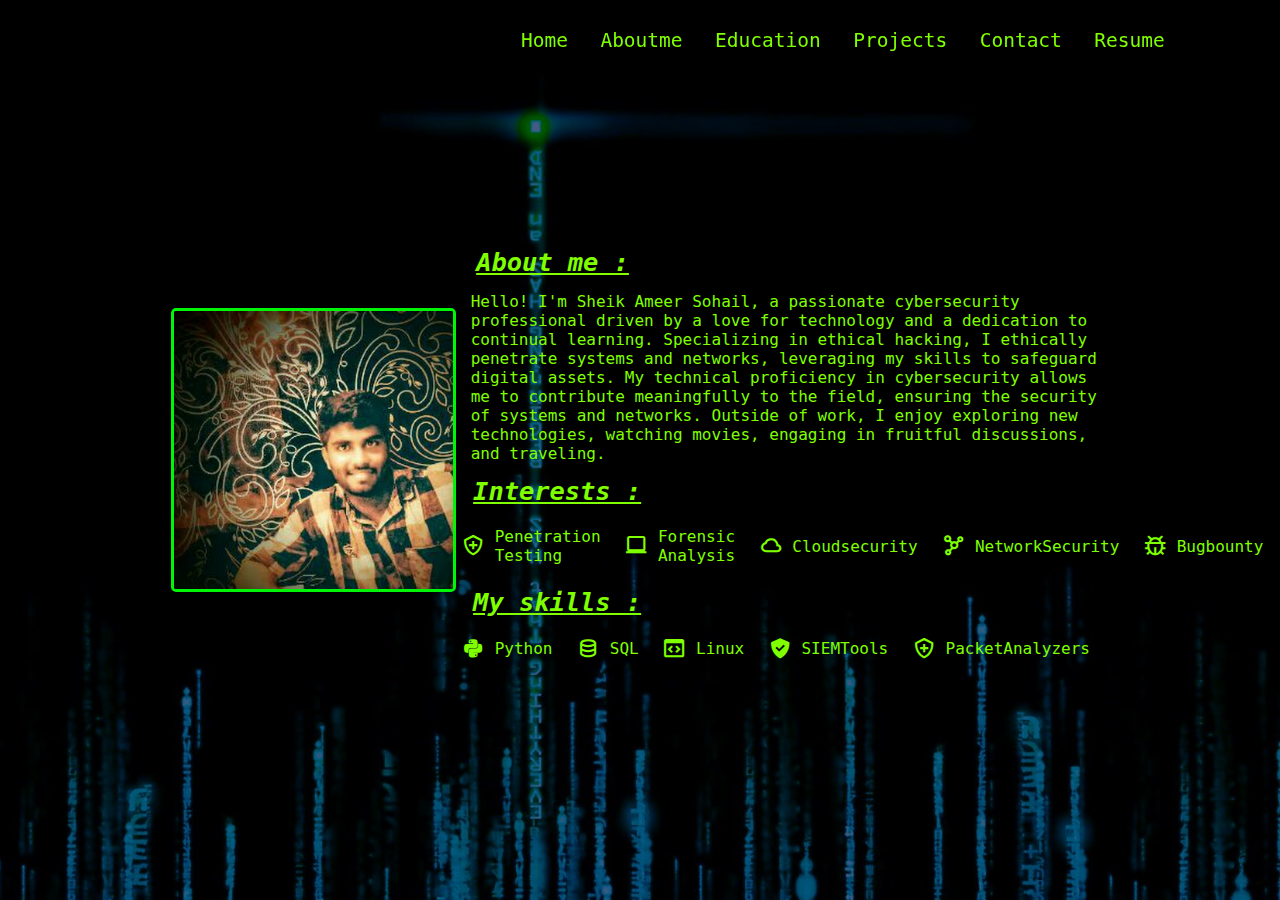
<file: About me.html>
<!DOCTYPE html>
<html lang="en">

<head>
    <meta charset="UTF-8">
    <meta http-equiv="X-UA-Compatible" content="IE=edge">
    <meta name="viewport" content="width=device-width, initial-scale=1.0">
    <meta name="msapplication-tap-highlight" content="no">
    <meta content="Am33r sohail" name="author">
  
    <link rel="apple-touch-icon" sizes="180x180" href="favicon_io/favicon.ico">
    <link href="favicon_io/favicon.ico" rel="icon">
    <title>About me</title>

<!--box icons toggle button (hamburger menu)-->
<link href='https://unpkg.com/boxicons@2.1.4/css/boxicons.min.css' rel='stylesheet'>

<!--custom css-->    
<link rel="stylesheet" href="style.css">
</head>
    <!--header design-->
    <header class="header">
        <a href=""></a>

        <i class='bx bx-menu' id="menu-icon"></i>
        <nav class="navbar">
            <a href="index.html"title="">Home</a>
            <a href="About me.html"title="">Aboutme</a>
            <a href="Education.html"title="">Education</a>
            <a href="Projects.html"title="">Projects</a>
            <a href="Contact.html"title="">Contact</a>   
            <a href="Photo resume SS.pdf"title="">Resume</a>   
        </nav>
    </header>
    <Body>
    <div class="Abbg">
            <img src="sohail pf.jpg" alt="">
        <div class="right">
            <h1>About me :</h1>
             <P>Hello! I'm Sheik Ameer Sohail, a passionate cybersecurity professional driven by a love for technology and a dedication to continual learning.
                Specializing in ethical hacking, I ethically penetrate systems and networks, leveraging my skills to safeguard digital assets. My technical proficiency in cybersecurity allows me to contribute meaningfully to the field, ensuring the security of systems and networks.
                Outside of work, I enjoy exploring new technologies, watching movies, engaging in fruitful discussions, and traveling.</P>
                <div class="interests">
                    <h3>Interests :</h3>
                    <ul>
                        <li>
                            <span class="interests-logo">
                                <i class='bx bx-shield-plus bx-lg'></i>
                            </span>
                            <p>Penetration Testing</p>
                        </li>
                         <li>
                            <span class="interests-logo">
                                <i class='bx bx-laptop bx-lg'></i>
                            </span>
                            <p>Forensic Analysis</p>
                        </li>
                        <li>
                            <span class="interests-logo">
                                <i class='bx bx-cloud bx-lg'></i>
                            </span>
                            <p>Cloudsecurity</p>
                        </li>
                        <li>
                            <span class="interests-logo">
                                <i class='bx bx-network-chart bx-lg'></i>
                            </span>
                            <p>NetworkSecurity</p>
                        </li>
                        <li>
                            <span class="interests-logo">
                                <i class='bx bx-bug bx-lg' ></i>
                            </span>
                            <p>Bugbounty</p>
                        </li>
                        <li>
                            <span class="interests-logo">
                                <i class='bx bx-shield-quarter bx-lg'></i>
                            </span>
                            <p>EthicalHacking</p>
                        </li>
                    </ul>
                </div>
                <div class="Myskills">
                    <h3>My skills :</h3>
                    <ul>
                        <li>
                            <span class="Myskills-logo">
                                <i class='bx bxl-python bx-lg'></i>
                            </span>
                            <p>Python</p>
                        </li>
                         <li>
                            <span class="Myskills-logo">
                                <i class='bx bx-data bx-lg'></i>
                            </span>
                            <p>SQL</p>
                        </li>
                        <li>
                            <span class="Myskills-logo">
                                <i class='bx bx-code-block bx-lg'></i>
                            </span>
                            <p>Linux</p>
                        </li>
                        <li>
                            <span class="Myskills-logo">
                                <i class='bx bxs-check-shield bx-lg'></i>
                            </span>
                            <p>SIEMTools</p>
                        </li>
                        <li>
                            <span class="Myskills-logo">
                                <i class='bx bx-shield-plus bx-lg'></i>
                            </span>
                            <p>PacketAnalyzers</p>
                        </li>
                    </ul>
                </div>
            </div>
        <script src="script.js"></script>
        
    </div>
    </Body>
</html>
</file>
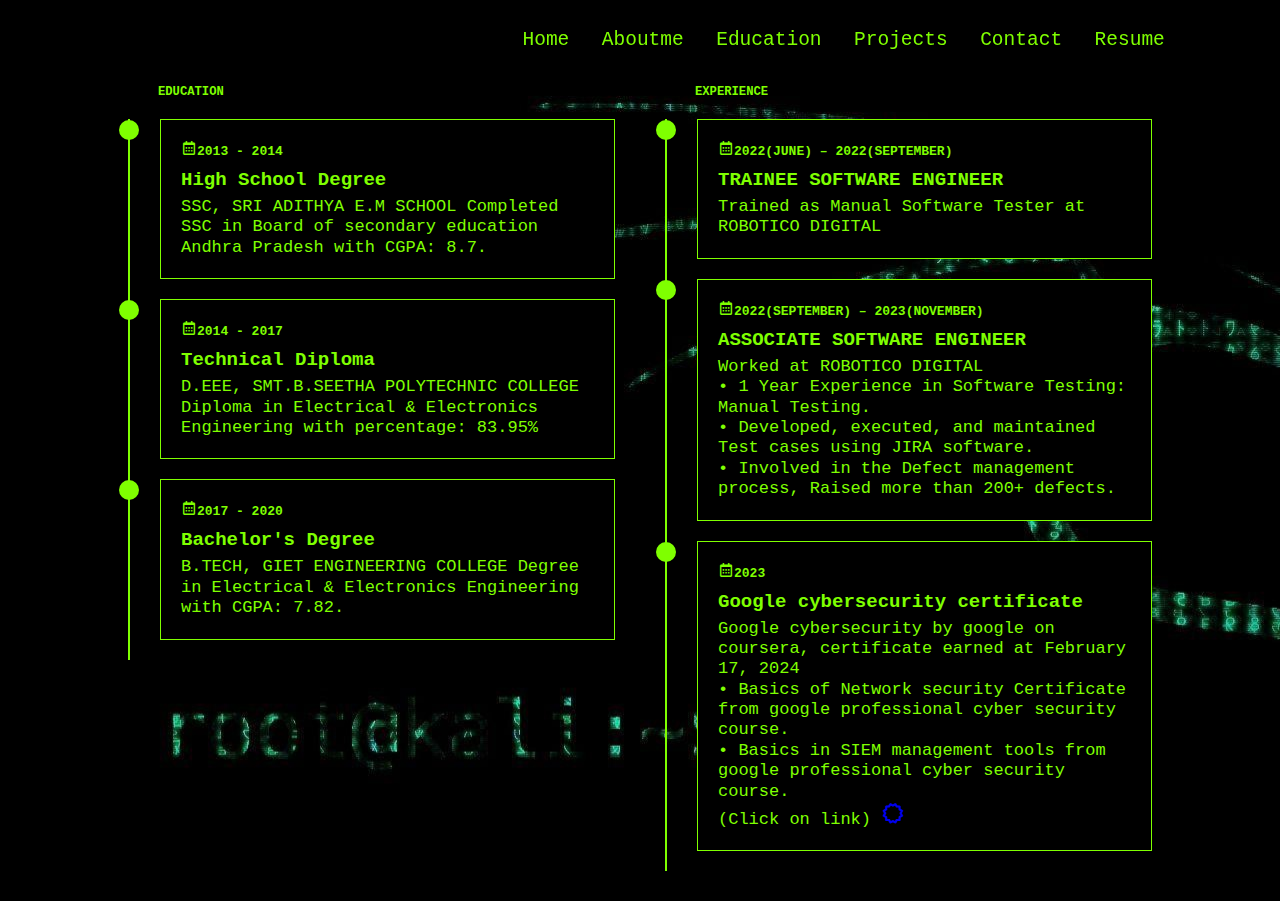
<file: Education.html>
<!DOCTYPE html>
<html lang="en">

<head>
    <meta charset="UTF-8">
    <meta http-equiv="X-UA-Compatible" content="IE=edge">
    <meta name="viewport" content="width=device-width, initial-scale=1.0">
    <meta name="msapplication-tap-highlight" content="no">
    <meta content="Am33r sohail" name="author">
  
    <link rel="apple-touch-icon" sizes="180x180" href="favicon_io/favicon.ico">
    <link href="favicon_io/favicon.ico" rel="icon">
    <title>Education</title>

<!--box icons toggle button (hamburger menu)-->
<link href='https://unpkg.com/boxicons@2.1.4/css/boxicons.min.css' rel='stylesheet'>

<!--custom css-->    
<link rel="stylesheet" href="style.css">
</head>
    <!--header design-->
    <header class="header">
        <a href=""></a>

        <i class='bx bx-menu' id="menu-icon"></i>
        <nav class="navbar">
            <a href="index.html"title="">Home</a>
            <a href="About me.html"title="">Aboutme</a>
            <a href="Education.html"title="">Education</a>
            <a href="Projects.html"title="">Projects</a>
            <a href="Contact.html"title="">Contact</a>   
            <a href="Photo resume SS.pdf"title="">Resume</a> 
        </nav>
    </header>
    <Body>
        <div class="trunk">
	
            <main class="row">
                
                <!--   *******  Education Section Starts  *******   -->
        
                <section class="col">
                    
                    <header class="title">
                        <h2>EDUCATION</h2>
                    </header>
        
                    <div class="contents">
                        
                        <div class="box">
                            <h4><i class="bx bx-calendar"></i>2013 - 2014</h4>
                            <h3>High School Degree</h3>
                            <p>SSC, SRI ADITHYA E.M SCHOOL Completed SSC in Board of secondary education Andhra Pradesh with CGPA:  8.7.</p>
                        </div>
        
                        <div class="box">
                            <h4><i class="bx bx-calendar"></i>2014 - 2017</h4>
                            <h3>Technical Diploma</h3>
                            <p>D.EEE, SMT.B.SEETHA POLYTECHNIC COLLEGE Diploma in Electrical & Electronics Engineering with percentage: 83.95% </p>
                        </div>
        
                        <div class="box">
                            <h4><i class="bx bx-calendar"></i>2017 - 2020</h4>
                            <h3>Bachelor's Degree</h3>
                            <p>B.TECH, GIET ENGINEERING COLLEGE Degree in Electrical & Electronics Engineering with CGPA:  7.82.</p>
                        </div>
        
                    </div>
                </section>
        
                <!--   *******  Education Section Ends  *******   -->
        
                <!--   *******  Experience Section Starts  *******  -->
        
                <section class="col">
                    
                    <header class="title">
                        <h2>EXPERIENCE</h2>
                    </header>
        
                    <div class="contents">
                        
                        <div class="box">
                            <h4><i class="bx bx-calendar"></i>2022(JUNE) – 2022(SEPTEMBER)</h4>
                            <h3>TRAINEE SOFTWARE ENGINEER</h3>
                            <p>Trained as Manual Software Tester at ROBOTICO DIGITAL</p>
                        </div>
        
                        <div class="box">
                            <h4><i class="bx bx-calendar"></i>2022(SEPTEMBER) – 2023(NOVEMBER)</h4>
                            <h3>ASSOCIATE SOFTWARE ENGINEER </h3>
                            <p>Worked at ROBOTICO DIGITAL<br>
                                •	1 Year Experience in Software Testing:  Manual Testing.<br>
                                •	Developed, executed, and maintained Test cases using JIRA software.<br>
                                •	Involved in the Defect management process, Raised more than 200+ defects.</p>
                        </div>
        
                        <div class="box">
                            <h4><i class="bx bx-calendar"></i>2023</h4>
                            <h3>Google cybersecurity certificate</h3>
                            <p> Google cybersecurity by google on coursera, certificate earned at February 17, 2024<br>
                                •	Basics of Network security Certificate from google professional cyber security course.<br>
                                •	Basics in SIEM management tools from google professional cyber security course.<br>
                                    (Click on link) <a href="https://coursera.org/verify/professional-cert/LXQN6D26VHNN"><i class='bx bx-certification bx-lg'></i></a></p>
                                
                        </div>
        
                    </div>
                </section>
        
                <!--   *******  Experience Section Ends   *******  -->
            </main>
        </div>
        <script src="script.js"></script>
    </Body>
</html>
</file>
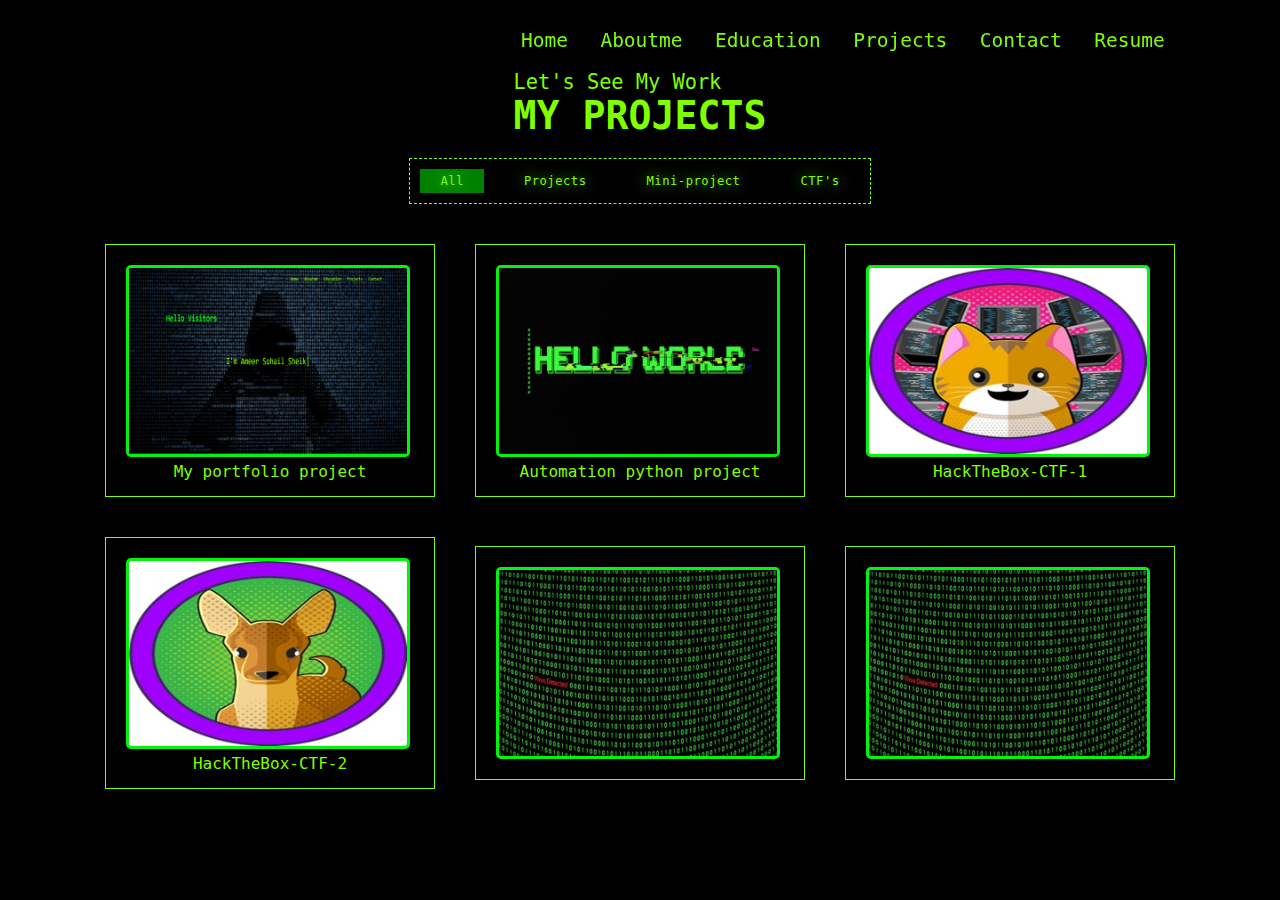
<file: Projects.html>
<!DOCTYPE html>
<html lang="en">

<head>
    <meta charset="UTF-8">
    <meta http-equiv="X-UA-Compatible" content="IE=edge">
    <meta name="viewport" content="width=device-width, initial-scale=1.0">
    <meta name="msapplication-tap-highlight" content="no">
    <meta content="Am33r sohail" name="author">
  
    <link rel="apple-touch-icon" sizes="180x180" href="favicon_io/favicon.ico">
    <link href="favicon_io/favicon.ico" rel="icon">
    <title>Projects</title>

<!--box icons toggle button (hamburger menu)-->
<link href='https://unpkg.com/boxicons@2.1.4/css/boxicons.min.css' rel='stylesheet'>
<!----------------<link href="lightbox/lightbox.min.css" rel="stylesheet">--->
<link href="lightbox/lightboxjs.min.css" rel="stylesheet">

<!-------------------------JQuery--------------------------------------------------------------------------->
<script src="https://ajax.googleapis.com/ajax/libs/jquery/3.6.0/jquery.min.js"></script>

<!--------------light box js--------------------------------------------------------------------------------->
<script src="lightbox/lightboxjs.min.js"></script>
<!--custom css-->    
<link rel="stylesheet" href="style.css">
</head>
    <!--header design-->
    <header class="header">
        <a href=""></a>

        <i class='bx bx-menu' id="menu-icon"></i>
        <nav class="navbar">
            <a href="index.html"title="">Home</a>
            <a href="About me.html"title="">Aboutme</a>
            <a href="Education.html"title="">Education</a>
            <a href="Projects.html"title="">Projects</a>
            <a href="Contact.html"title="">Contact</a>   
            <a href="Photo resume SS.pdf"title="">Resume</a>  
        </nav>
    </header>
    <body>
    <!----------------Project section------------------------------->
    <section id="project">

        <!---------------------Project heading---------------------->
        <div class="project-heading">
            <span>Let's See My Work</span>
            <h3>My Projects</h3>
        </div>
        <!---------------------filter--------------------------------->
        <ul class="project-filter">
            <li class="list project-filter-active" data-filter="all">All</li>
            <li class="list" data-filter="Projects">Projects</li>
            <li class="list" data-filter="Mini-project">Mini-project</li>
            <li class="list" data-filter="CTF">CTF's</li>
        </ul>

        <!-------------------container---------------------------------->
        <div class="project-container">
            
            <!--------------------box-1---------------------------------->
            <a href ="pages/Myportfolio.html"   class="lightboxjs-link Projects" data-width="1000" data-height="500">
                <img src="Assets/portfolio.png" >
                <p>My portfolio project</p>
            </a>
             <!--------------------box-2---------------------------------->
             <a href ="pages/mini-project.html"   class="lightboxjs-link Mini-project" data-width="1000" data-height="500">
                <img src="Assets/Mini project.jpg" >
                <p>Automation python project</p>
            </a> 
            <!--------------------box-3---------------------------------->
            <a href ="pages/CTF-1.html"   class="lightboxjs-link CTF" data-width="1000" data-height="500">
                <img src="Assets/CTF-1.jpg" >
                <p>HackTheBox-CTF-1</p>
            </a> 
            <!--------------------box-4---------------------------------->
            <a href ="pages/CTF-2.html"   class="lightboxjs-link CTF" data-width="1000" data-height="500">
                <img src="Assets/CTF-2.jpg" >
                <p>HackTheBox-CTF-2</p>
            </a> 
            <!--------------------box-5---------------------------------->
            <a href ="Assets/hacker-theme-ts1.jpg"   class="lightboxjs-link" data-width="1000" data-height="500">
                <img src="Assets/hacker-theme-ts1.jpg" >
            </a> 
            <!--------------------box-6---------------------------------->
            <a href ="Assets/hacker-theme-ts1.jpg"   class="lightboxjs-link" data-width="1000" data-height="500">
                <img src="Assets/hacker-theme-ts1.jpg" >
            </a> 
        </div>
    </section>
    <script type="text/javascript">
        $(document).ready(function(){
        $('.project-filter li').click(function(){
            // Remove the project-filter-active class from all list items
            $('.project-filter li').removeClass('project-filter-active');
            // Add the project-filter-active class only to the clicked list item
            $(this).addClass('project-filter-active');
        });
    });
// for project/CTF's/mini project filter
$(document).ready(function(){
    $('.list').click(function(){
        const value = $(this).attr('data-filter');
        if(value == 'all'){
            $('.lightboxjs-link').show('1000');
        }
        else{
            $('.lightboxjs-link').not('.'+value).hide('1000');
            $('.lightboxjs-link').filter('.'+value).show('1000');
        }
    })
})
</script>
            
        <script src="script.js"></script>
    </body>
</html>
</file>
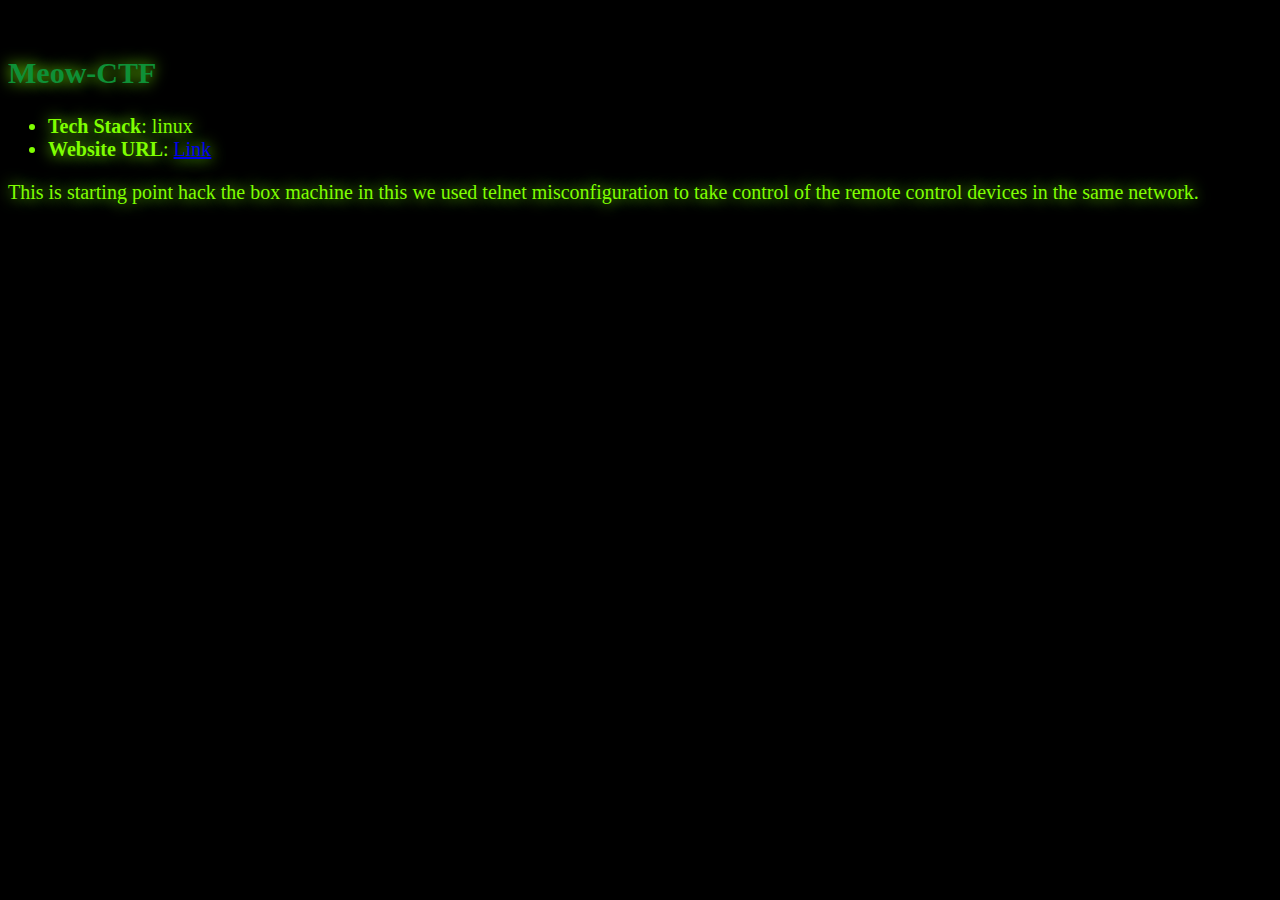
<file: pages/CTF-1.html>
<!DOCTYPE html>
<html lang="en">
<head>
    <meta charset="UTF-8">
    <title>Meow-CTF</title>
</head>
<body style="background-color:black; color:chartreuse;font-family: lucida console; font-size: 20px;text-shadow:0px 0px 15px chartreuse">
    
    <main id="main">
      
    <div id="portfolio-details" class="portfolio-details">
      <div class="container">

        <div class="row">

          <div class="col-lg-12 portfolio-info">
            <br>
            <h2 style="color:rgb(14, 144, 55)">Meow-CTF</h2>
            <ul>
              <li><strong>Tech Stack</strong>: linux</li>
              <li><strong>Website URL</strong>: <a href="https://www.hackthebox.com/achievement/machine/1785072/394" target="_blank">Link</a></li>
            </ul>

              <p>
                This is starting point hack the box machine in this we used telnet misconfiguration to take control of the remote control devices in the same network.
              </p>
          </div>

        </div>

      </div>
    </div><!-- End Portfolio Details -->
  </main><!-- End #main -->

</body>
</html>
</file>
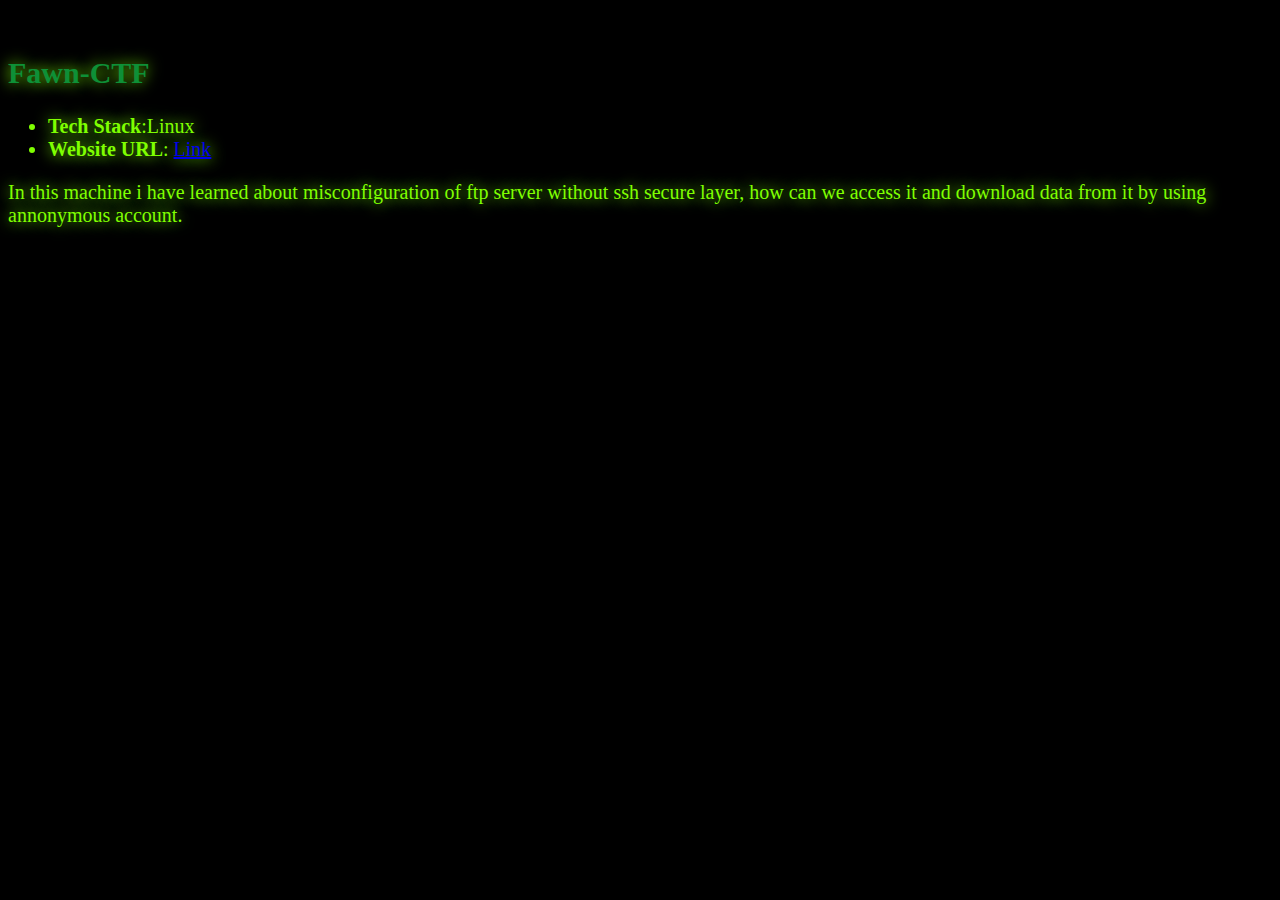
<file: pages/CTF-2.html>
<!DOCTYPE html>
<html lang="en">
<head>
    <meta charset="UTF-8">
    <title>Fawn-CTF</title>
</head>
<body style="background-color:black; color:chartreuse;font-family: lucida console; font-size: 20px;text-shadow:0px 0px 15px chartreuse">
    
    <main id="main">
      
    <div id="portfolio-details" class="portfolio-details">
      <div class="container">

        <div class="row">

          <div class="col-lg-12 portfolio-info">
            <br>
            <h2 style="color:rgb(14, 144, 55)">Fawn-CTF</h2>
            <ul>
              <li><strong>Tech Stack</strong>:Linux</li>
              <li><strong>Website URL</strong>: <a href="https://drive.google.com/drive/folders/1bsBev5W_L7-pGmXr3noj2EDKUxETcRNN?usp=drive_link" target="_blank">Link</a></li>
            </ul>

              <p>
                In this machine i have learned about misconfiguration of ftp server without ssh secure layer, how can we access it and download data from it by using annonymous account.
              </p>
          </div>

        </div>

      </div>
    </div><!-- End Portfolio Details -->
  </main><!-- End #main -->

</body>
</html>
</file>
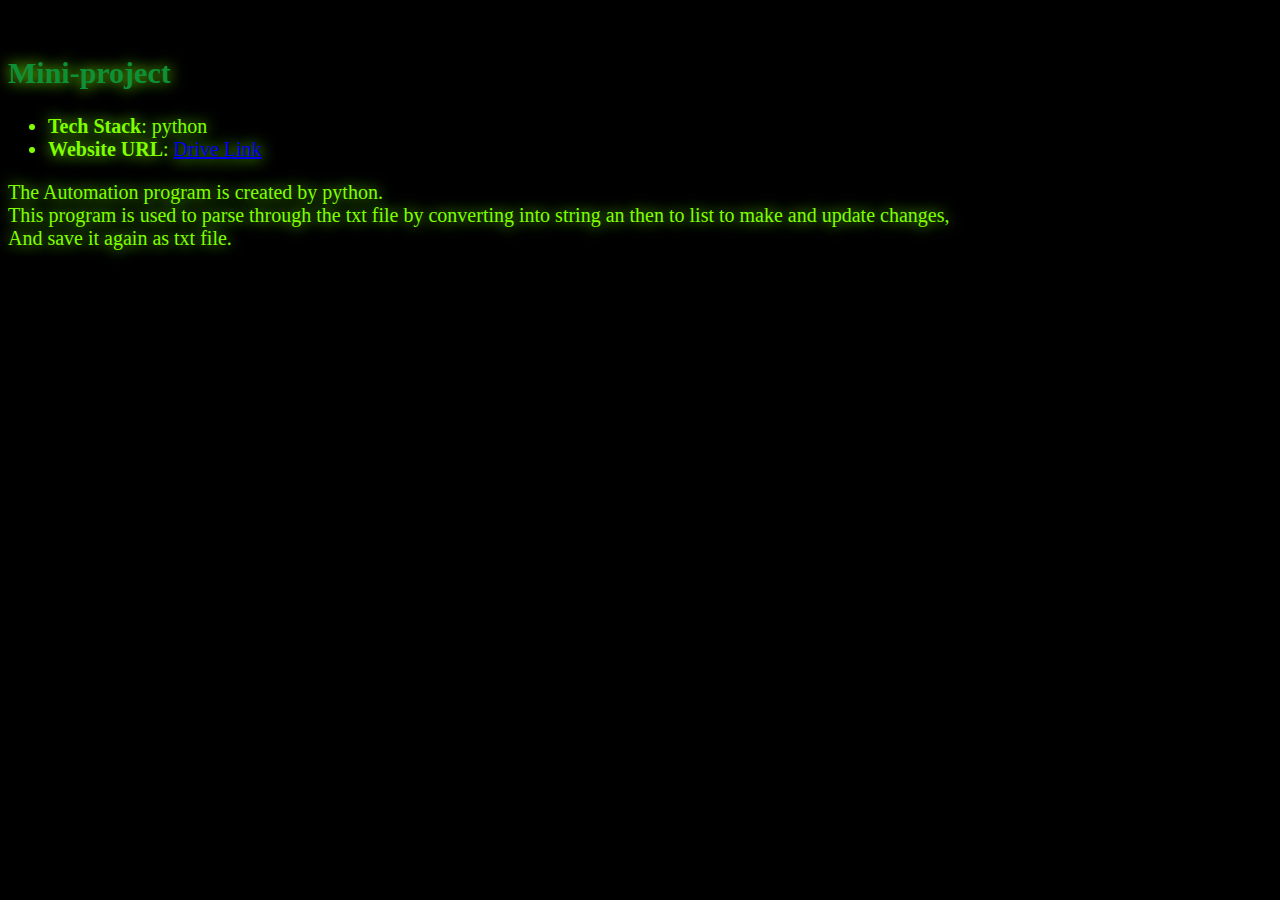
<file: pages/mini-project.html>
<!DOCTYPE html>
<html lang="en">
<head>
    <meta charset="UTF-8">
    <title>Mini-project</title>
</head>
<body style="background-color:black; color:chartreuse;font-family: lucida console; font-size: 20px;text-shadow:0px 0px 15px chartreuse">
    
    <main id="main">
      
    <div id="portfolio-details" class="portfolio-details">
      <div class="container">

        <div class="row">

          <div class="col-lg-12 portfolio-info">
            <br>
            <h2 style="color:rgb(14, 144, 55)">Mini-project</h2>
            <ul>
              <li><strong>Tech Stack</strong>: python</li>
              <li><strong>Website URL</strong>: <a href="https://drive.google.com/drive/folders/12kLlNLKPHi0Q_uiRJWYQuvkkbdAxe6z7?usp=drive_link" target="_blank">Drive Link</a></li>
            </ul>

              <p>
                The Automation program is created by python.<br>
                This program is used to parse through the txt file by converting into string an then to list to make and update changes,<br>
                And save it again as txt file.
              </p>
          </div>

        </div>

      </div>
    </div><!-- End Portfolio Details -->
  </main><!-- End #main -->

</body>
</html>
</file>
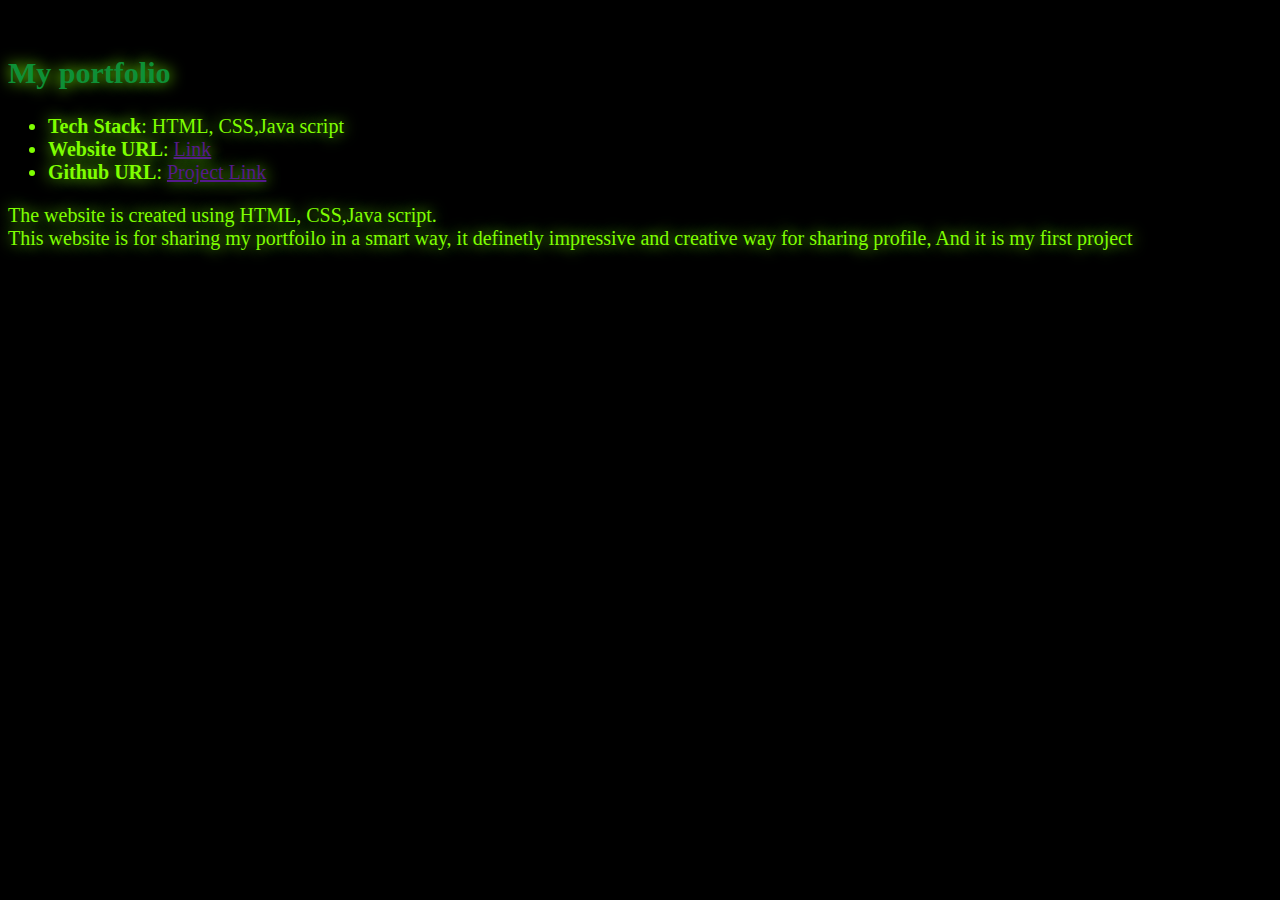
<file: pages/Myportfolio.html>
<!DOCTYPE html>
<html lang="en">
<head>
    <meta charset="UTF-8">
    <title>Myportfolio</title>
</head>
<body style="background-color:black; color:chartreuse;font-family: lucida console; font-size: 20px;text-shadow:0px 0px 15px chartreuse">
    
    <main id="main">
      
    <div id="portfolio-details" class="portfolio-details">
      <div class="container">

        <div class="row">

          <div class="col-lg-12 portfolio-info">
            <br>
            <h2 style="color:rgb(14, 144, 55)">My portfolio</h2>
            <ul>
              <li><strong>Tech Stack</strong>: HTML, CSS,Java script</li>
              <li><strong>Website URL</strong>: <a href="" target="_blank">Link</a></li>
              <li><strong>Github URL</strong>: <a href="" target="_blank">Project Link</a></li>
            </ul>

              <p>
                The website is created using HTML, CSS,Java script.<br>
                This website is for sharing my portfoilo in a smart way, it definetly impressive and creative way for sharing profile, And it is my first project
              </p>
          </div>

        </div>

      </div>
    </div><!-- End Portfolio Details -->
  </main><!-- End #main -->

</body>
</html>
</file>
<file: style.css>
*{margin: 0;padding: 0;box-sizing: border-box;text-decoration: none;border: none;outline: none;
    font-family: monospace;}
    html { font-size: 62.5%; overflow-x: hidden;}
    .section {background-image: url(wallpaper.jpg);background-repeat: no-repeat;background-size: cover; width: 100%; height: 100vh;background-position: center;
      position: absolute; }
      .section:before{ content:''; position:absolute; top:0px; left: 0;width: 100%;height: 100%;background: url(wallpaper.jpg);background-size: 100%;
        opacity: 0.5;mix-blend-mode: hard-light;} .section:hover:before{ animation: drag .2s linear infinite;}
        @keyframes drag{ 0%{ background-position:0 0 ;
        filter: hue-rotate(0deg);}10% {background-position: 5px 0;}20%{background-position: -5px 0;}30%{background-position: 15px 0;}40%{background-position: 5px 0;}
        50% {background-position: -25px 0;}60% { background-position: -50px 0;}70%{background-position: 0 -20 px;}80% {background-position: -60px -20px;}
        82% {background-position: 0 0;}100% {background-position: 0 0;filter: hue-rotate(360deg);}}
       
.header{position: fixed;top: 1.625rem;left: 0;width: 100%;padding: 2rem 9%;display: flex;justify-content: space-between;align-items: center;
    z-index: 1000;} 
.navbar { position: relative;}    
.navbar a {font-size: 2.4rem; margin-left:4rem ;color: chartreuse;transition: .3s;float: left;} 
.navbar a:hover { color:aqua; border-radius: 6px; transform: translatex(-5px);}
#menu-icon{font-size: 4.2rem;color: chartreuse;display: none;box-shadow: 0px 0px 15px chartreuse}

.content{color: #00f508; padding: 1.875rem;font-weight: 0.9rem;font-size: 2.25rem;}  .content h1{position: absolute; top: 20.5rem;left: 25.25rem;} h1 span{animation: animate 3s linear infinite;}
  h1 span :nth-child(even){animation-delay: 0.3s;}
  @keyframes animate{0%,18%,20%,50.1%,60%,65.1%, 80%,90%,91.2%{color: #9db09d; text-shadow: none;}18.1%,20.1%,30%,50%,60.1%,65%,80.1%,90%,92.1%,100%{ color:#00f508;text-shadow:0 0 10px #00f508,0 0 20px #00f508,0 0 40px #00f508
0 0 80px #00f508,0 0 160px #00f508,0 0 800px #08fd2100}}

.moving-text{position: absolute;top: 50%;left: 50%;transform: translate(-50%,-50%);text-align: center;z-index: 1000;} .moving-text h2{
    font-family:monospace;font-size: 4.5rem;color: chartreuse;font-weight: 200;}
.moving-text span{ color: chartreuse;}

/*breakpoints*/
@media (max-width: 1200px){html{font-size: 55%;}}
@media (max-width: 991px){.header{padding: 2rem 3%;}}
@media (max-width: 768px){#menu-icon {display: block;}.navbar{ position: absolute;top:100%;left: 0;width: 100%;padding: 1rem 3%;
background:black;border-top: .1rem solid;box-shadow: 0 .5rem 1rem;display: none;
} .content {color: #00f508;padding: 1.875rem;font-weight: 0.9rem;font-size: 2.25rem;
    position: absolute; /* Set position to relative for mobile layout */
    left: auto; /* Reset left position for mobile layout */
    top: auto; /* Reset top position for mobile layout */}
.content h1 {position: static; /* Reset position to static for mobile layout */
        top: auto; /* Reset top position for mobile layout */
        left: auto; /* Reset left position for mobile layout */
        margin-top: 1.5rem; /* Adjust margin for better spacing */}
.navbar.active{display: block;display: grid;grid-auto-rows: auto;
    grid-template-columns: 1fr; } .navbar a{display: block;font-size: 2rem;margin: 1rem 0;}
.home{flex-direction: column;}}
@media (max-width: 450px){html{font-size: 50%;}} @media (max-width: 365px) {.home-img img {width: 90vw; }}

/*------------------------------------------------------------------About me HTML page-----------------------------------------------------------------------------------------------*/

.Abbg {background-image: url(Aboutwallpaper1.jpg);background-repeat: no-repeat;background-size: cover; width: 100%; height: 100vh;background-position: center;
font-family:"Lucida Console", "Courier New", monospace ;color: chartreuse; display: flex;justify-content: space-between;align-items: center;padding:1rem 13%;overflow: scroll;}
img{ height:auto; max-width: 35rem;float: left;border:3px solid #00f508; border-radius: 0.625rem;margin: 0.625rem;} .right{width: 70%;position: relative;} 
.right h1{ font-size: 3.125rem;color: chartreuse; font-style:oblique;margin: 1.875rem;text-decoration: underline;} .right p{ font-size: 16px;color: chartreuse;margin: 1.2rem;}
.right ul li{ display: flex; align-items:center;} .address{ display: flex;flex-direction: column;} 
.address ul li{margin-bottom: 5px;} .address-logo{margin:1.2rem;display: flex;align-items: center; color: black(0, 239, 239);}
.address .saprater{ margin: 0 0.875rem;} .interests h3{font-size: 3.125rem;font-style:oblique;margin: 1.5rem;text-decoration: underline;}
.interests ul {width: 80%; display: flex;align-items: center;justify-content: space-between;} .interests li {margin-right: 1.7rem;}
.interests-logo i {color: chartreuse;} .Myskills h3{font-size: 3.125rem;font-style:oblique;margin: 1.5rem;text-decoration: underline;}
.Myskills ul {width: 80%; display: flex;align-items: center;justify-content: space-between;} .Myskills li {margin-right: 1.7rem;}
.Myskills-logo i {color: chartreuse;}

@media (max-width: 1200px){html{font-size: 55%;}img {
    max-width:  25rem; /* Adjust as needed */
    float: none; /* Remove floating */
    border: none; /* Remove border */
    border-radius: 0; /* Remove border radius */
    margin: 0; /* Remove margin */}}
@media (max-width: 991px){.header{padding: 2rem 3%;}img {
    max-width: 25rem; /* Adjust as needed */
    float: none; /* Remove floating */
    border: none; /* Remove border */
    border-radius: 0; /* Remove border radius */
    margin: 0; /* Remove margin */} .right {
        width: 100%; /* Adjust width for responsiveness */
    }

    .right h1 {
        font-size: 4rem; /* Adjust font size for smaller screens */
        margin: 1rem; /* Adjust margin for smaller screens */
        text-decoration: underline; 
    }}
@media (max-width: 768px){#menu-icon {display: block; background-color: black;}.navbar{ position: absolute;top:100%;left: 0;width: 100%;padding: 1rem 3%;
background: black;border-top: .1rem solid;box-shadow: 0 .5rem 1rem;display: none;} 
.navbar.active{display: block;display: grid;grid-auto-rows: auto;
    grid-template-columns: 1fr; box-shadow: 0px 0px 15px chartreuse;} .navbar a{display: block;font-size: 2rem;margin: 1rem 0;}
    .Abbg {
        flex-direction: column; /* Change flex direction to stack elements vertically */
        align-items: center; /* Center items vertically */
        padding: 1rem; /* Adjust padding for smaller screens */
      }
img {
    max-width:  25rem; /* Adjust as needed */
    float: none; /* Reset float */
    margin: 0 auto; /* Center the image horizontally */
    border: 3px solid #00f508;
    border-radius: 0.625rem;
    margin: 0.938rem; /* Keep the same margin */
}
.right {
    width: 100%; /* Adjust width as needed */
    position: relative;
    top: 0; /* Reset top positioning */}
.right h1 {
    font-size: 4rem; /* Adjust font size as needed */
    color: chartreuse;
    font-style: oblique;}
.right p {
    font-size: 14px; /* Adjust font size as needed */
    color: chartreuse;}.address {
        display: block;
    }
    .address ul li {
        margin-bottom: 10px; /* Increased margin for better spacing on smaller screens */
    }
    .address-logo {
        margin: 1.2rem 0; /* Adjusted margin for better alignment */
        display: flex;
        align-items: center;
        color: black(0, 239, 239);
    }
    .address .saprater {
        margin: 0 0.5rem; /* Adjusted margin for better spacing on smaller screens */
    }
    .interests h3 {
        font-size: 4rem; /* Decreased font size for better readability on smaller screens */
        font-style: oblique;
    }
    .interests ul {
        width: 100%;
        display: block;
        text-align: center;
}.interests li {margin: 0.5rem 0; }
.Myskills h3 {
    font-size: 4rem; /* Decreased font size for better readability on smaller screens */
    font-style: oblique;
}
.Myskills ul {
    width: 100%;
    display: block;
    text-align: center;
}.Myskills li {margin: 0.5rem 0; }
}
@media (max-width: 450px){html{font-size: 50%;}} @media (max-width: 365px) {.home-img img {width: 90vw; }
img {max-width:  25rem; /* Ensures the image scales to fit the container width */
    float: none; /* Removes the float property */
    border: none; /* Removes the border */
    border-radius: 0; /* Removes the border-radius */
    margin: 0 auto; /* Centers the image horizontally */
    display: block; /* Ensures proper rendering as a block element */
} }






/*--------------------------------------------------------------contacts html page-----------------------------------------------------------------------------------------------------------------------------------------------------------------------------------*/

body{margin: 0;padding: 0;box-sizing: border-box;text-decoration: none;border: none;outline: none;}
.container{width: 100%;height:100%;background-image: url(peakpx.jpg);background-repeat: no-repeat;background-size: cover;background-position: center;
    width: 100%;min-height: 100vh;display: flex;justify-content: center;align-items: center;padding: 30px 8%;}
.container .row{display: flex;justify-content: space-between;width: 100%;max-width: 1100px;}.row section.col{display: flex;flex-direction: column;}
.row section.left{flex-basis: 35%;min-width: 320px;margin-right: 60px;}.row section.right{flex-basis: 60%;}
section.left .contactTitle h2{position: relative;font-size: 28px;color:chartreuse;display: inline-block;margin-bottom: 25px;}
section.left .contactTitle h2::before{content: '';position: absolute;width: 50%;height: 1px;background-color: skyblue;top: 120%;left: 0;}
section.left .contactTitle h2::after{content: '';position: absolute;width: 25%;height: 3px;background-color: chartreuse;top: calc(120% - 1px);left: 0;}
section.left .contactTitle p{font-size: 17px;color: chartreuse;letter-spacing: 1px;line-height: 1.2;padding-bottom: 22px;}
section.left .contactInfo{margin-bottom: 16px;}
.contactInfo .iconGroup{display: flex;align-items: center;margin: 25px 0px;}
.iconGroup .icon{width: 45px;height: 45px;border: 2px solid chartreuse;border-radius: 50%;margin-right: 8px;position: relative;}
.iconGroup .icon i{font-size: 20px;color: chartreuse;position: absolute;top: 50%;left: 50%;transform: translate(-50%, -50%);}
.iconGroup .details span{display: block;color: chartreuse;font-size: 18px;}.iconGroup .details span:nth-child(1){text-transform: uppercase;color: black;text-shadow: 0 0 5px chartreuse,0 0 10px chartreuse,0 0 20px chartreuse,0 0 40px chartreuse,0 0 80px chartreuse,0 0 160px chartreuse;}
section.left .socialMedia{display: flex;justify-content: flex-start;align-items: center;flex-wrap: wrap;margin: 22px 0px 20px;}
.socialMedia a{width: 35px;height: 35px;text-decoration: none;text-align: center;margin-right: 15px;border-radius: 5px;background-color: rgb(45, 24, 24);transition: 0.4s;}
.socialMedia a i{color: chartreuse;font-size: 18px;line-height: 35px;border: 1px solid transparent;transition-delay: 0.4s;}
.socialMedia a:hover{transform: translateY(-5px);background-color: black;color: chartreuse;border: 1px solid chartreuse;}
.socialMedia a:hover i{color: chartreuse;}
/* Code for the right section (column) */
.row section.right .messageForm{display: flex;justify-content: space-between;flex-wrap: wrap;padding-top: 30px;}
.row section.right .inputGroup{margin: 18px 0px;position: relative;}.messageForm .halfWidth{flex-basis: 48%;}
.messageForm .fullWidth{flex-basis: 100%;}.messageForm input, .messageForm textarea{width: 100%;font-size: 18px;padding: 2px 0px;
background-color: transparent;color: #ddd;border: none;border-bottom: 2px solid chartreuse;outline: none;}
.messageForm textarea{resize: none;height: 220px;display: block;}textarea::-webkit-scrollbar{width: 5px;}textarea::-webkit-scrollbar-track{background-color: black;border-radius: 15px;}
textarea::-webkit-scrollbar-thumb{background-color: chartreuse;border-radius: 15px;}
.inputGroup label{position: absolute;left: 0;bottom: 4px;color: chartreuse;font-size: 18px;transition: 0.4s;pointer-events: none;}
.inputGroup:nth-child(4) label{top: 2px;}.inputGroup input:focus ~ label, .inputGroup textarea:focus ~ label,.inputGroup input:valid ~ label, .inputGroup textarea:valid ~ label
{transform: translateY(-30px);font-size: 16px;}
.inputGroup button{padding: 8px 16px;font-size: 18px;background-color: chartreuse;color: black;border: 1px solid transparent;border-radius: 25px;
	outline: none;cursor: pointer;box-shadow: 0px 8px 15px rgba(0, 0, 0, 0.3);transition: 0.4s;}
.inputGroup button:hover{background-color: black;color: chartreuse;box-shadow: 0px 0px 15px chartreuse;border: 1px solid chartreuse;}
@media(max-width: 1100px){.messageForm .halfWidth{flex-basis: 100%;}}
@media(max-width: 900px){.container .row{flex-wrap: wrap;}.row section.left, .row section.right{flex-basis: 100%;margin: 0px;}}



/*------------------------------------------------------------Education Section----------------------------------------------------------------------*/
.trunk{width: 100%;padding: 35px 10%;width: 100%;min-height: 100vh;background-image:url(kali-linux4.jpg);display: flex;justify-content: center;align-items: center;}.trunk{padding-right: calc(10% - 30px);}main.row{display: grid;grid-template-columns: 1fr 1fr;grid-column-gap: 20px; margin-top: 50px;}
.col header.title{font-family: "Lucida Console", "Courier New", monospace;color: chartreuse;padding: 0px 0px 20px 30px;}
.col .contents{padding: 0px 30px;border-left: 2px solid chartreuse;}
.col .contents .box{position: relative;padding: 20px;border: 1px solid chartreuse;background-color: black;cursor: pointer;transition: all 0.4s;
margin-bottom: 20px;}.col .contents .box:hover{box-shadow: 0px 3px 12px 0px chartreuse;border: 1px solid transparent;}
.col .contents .box::before{content: '';position: absolute;width: 16px;height: 16px;border-radius: 50%;right: calc(100% + 22px);top: 0;background-color: chartreuse;border: 2px solid chartreuse;}
.box h4{position: relative;color: chartreuse;font-size: medium;}.box h3{font-size: 19px;padding: 10px 0px 6px;font-family: "Lucida Console", "Courier New", monospace;
color: chartreuse;}.box p{line-height: 1.2;color: chartreuse;font-size: 17px;}
@media(max-width: 768px){main.row{grid-template-columns: 1fr;}.row .col:nth-child(2){margin-top: 30px;}}




/*---------------------------------------------------------------------Projects section-----------------------------------------------------------------*/
*{margin: 0;padding: 0;box-sizing: border-box;}a{text-decoration: none;}ul{list-style: none;}body{font-family: "Lucida Console", "Courier New", monospace;background-color: rgb(0, 0, 0);}
#project{display: flex;justify-content: center;align-items: center;flex-direction: column;margin: 50px 0px;}.project-heading{margin-top: 20px;display: flex;flex-direction: column;}
.project-heading h3{font-size: 4.7rem;font-weight: 600;text-transform: uppercase;}.project-heading span{font-size: 2.5rem;} .project-heading h3, .project-heading span{color:chartreuse;}
.project-filter{display: flex;justify-content: center;align-items: center;border:1px solid chartreuse;border-style:dashed; flex-wrap: wrap;margin: 20px;}
.project-filter li{margin: 10px;padding: 5px 20px;color:chartreuse;text-shadow: 0px 0px 15px chartreuse; font-size: 1.5rem;letter-spacing: 0.5px;font-weight: 400;cursor: pointer;user-select: none;}
.project-filter-active{color:black;background-color: green;}
.project-container{display: flex;justify-content: center;align-items: center;flex-wrap: wrap;max-width: 1200px;margin: auto;}
.lightboxjs-link{width: 330px;padding: 15px;border:1px solid chartreuse;margin: 20px;}.lightboxjs-link img{width: 100%;height: 100%;overflow: hidden;border-radius: 5px;}
.lightboxjs-link p {margin-top: 10px; text-align: center; color: chartreuse;font-size: large;}
@media(max-width:740px){.project-filter{background-color:black; border:1px solid chartreuse;}.project-filter-active{color:black;background-color: green; border: 1px solid aquamarine;}
.lightboxjs-link{width: 80%;}}

@media(max-width:550px){.project-heading h3{font-size:1.8rem;}}
</file>
<file: lightbox/lightboxjs.min.css>
@keyframes lightboxjs-spinner{0%{transform:rotate(0deg)}to{transform:rotate(360deg)}}@keyframes scale-btn-over{0%{transform:scale(1)}50%{transform:scale(1.3)}to{transform:scale(1.1)}}@keyframes scale-in{0%{transform:scale(0)}80%{transform:scale(1.1)}to{transform:scale(1)}}@keyframes scale-in-btn{0%{transform:scale(0)}80%{transform:scale(1.5)}to{transform:scale(1)}}.lightboxjs-link:not(a){cursor:pointer}.lightboxjs,.lightboxjs .ljs-overlay{top:0;left:0;width:100%;height:100%}.lightboxjs{position:fixed;z-index:999;display:none;opacity:0;-webkit-transition:opacity .2s linear,backdrop-filter .2s linear;transition:opacity .2s linear,backdrop-filter .2s linear;backdrop-filter:blur(10px) brightness(.35)}.lightboxjs .ljs-content,.lightboxjs .ljs-overlay{position:absolute}.lightboxjs .ljs-overlay{z-index:1;background:#000;opacity:.1}.lightboxjs .ljs-overlay.ljs-clickable{cursor:pointer}.lightboxjs .ljs-content{display:none;top:0;left:0;bottom:0;right:0;width:1024px;height:580px;z-index:2;margin:auto;border: 1px solid chartreuse; border-radius: 5px;-webkit-box-shadow:3px 3px 8px #000000a0,0 0 20px #00000060;box-shadow:3px 3px 8px #000000a0,0 0 20px #00000060;border-radius:10px;overflow:hidden}.lightboxjs .ljs-content.ljs-loaded{display:block;animation:scale-in .2s cubic-bezier(.39,.575,.565,1) both}.lightboxjs .ljs-body,.lightboxjs iframe{width:100%;height:100%}.lightboxjs iframe{border:0;display:block}.lightboxjs.ljs-show{display:block}.lightboxjs.ljs-open{opacity:1}.lightboxjs .ljs-spinner{width:80px;height:80px;position:absolute;left:calc(50% - 50px);top:calc(50% - 50px);z-index:1;display:none}.lightboxjs .ljs-spinner.ljs-show{display:inline-block;animation:scale-in .15s cubic-bezier(.39,.575,.565,1) .2s both}.lightboxjs .ljs-spinner:after{content:" ";display:block;width:64px;height:64px;margin:8px;border-radius:50%;border:6px solid #fff;border-color:#fff transparent;animation:lightboxjs-spinner 1.2s linear infinite}.lightboxjs .ljs-close{position:absolute;right:32px;top:32px;opacity:1;z-index:5;cursor:pointer;display:none;font-size:70px;font-weight:700;color:#fff;line-height:46px;margin-top:-7px;text-shadow:-1px -1px 0#000,0-1px 0#000,1px -1px 0#000,1px 0 0#000,1px 1px 0#000,0 1px 0#000,-1px 1px 0#000,-1px 0 0#000}.lightboxjs .ljs-close.ljs-show{animation:scale-in-btn .15s cubic-bezier(.39,.575,.565,1) .2s both}.lightboxjs .ljs-close.ljs-open{display:block}.lightboxjs .ljs-close:hover{animation:scale-btn-over .2s cubic-bezier(.39,.575,.565,1) both}
@media (max-width: 1200px) {
  .lightboxjs .ljs-content {
    width: 90%; /* Adjust the width as needed */
    height: auto; /* Adjust the height as needed */
    max-width: 90%; /* Adjust the maximum width as needed */
    max-height: 90%; /* Adjust the maximum height as needed */
  }
}
@media (max-width: 991px) {
  .lightboxjs .ljs-content {
    width: 80%; /* Adjust the width as needed */
    height: auto; /* Adjust the height as needed */
    max-width: 80%; /* Adjust the maximum width as needed */
    max-height: 80%; /* Adjust the maximum height as needed */
  }
}
@media (max-width: 740px) {
  .lightboxjs .ljs-content {
      width: 90%;
      height: auto;
      max-width: 90%;
      max-height: 90%;
      overflow-x: scroll;
      overflow-y: scroll;
  }

  .lightboxjs .ljs-content.ljs-loaded {
      animation: none; /* Disable animation on scale-in */
  }

  .lightboxjs .ljs-spinner,
  .lightboxjs .ljs-close {
    font-size: 30px; /* Adjust font size for smaller screens */
    right: 50px; /* Adjust right position */
    top: 100px; 
  }
}

@media (max-width: 550px) {
  .lightboxjs .ljs-content {
      width: 90%;
      height: auto;
      max-width: 90%;
      max-height: 90%;
      overflow-x: scroll;
      overflow-y: scroll; /* Add scrollbar if content exceeds viewport height */
  }

  .lightboxjs .ljs-close {
      font-size: 30px; /* Adjust font size for smaller screens */
      right: 5px; /* Adjust right position */
      top: 100px; /* Adjust top position */
  }
}
</file>
